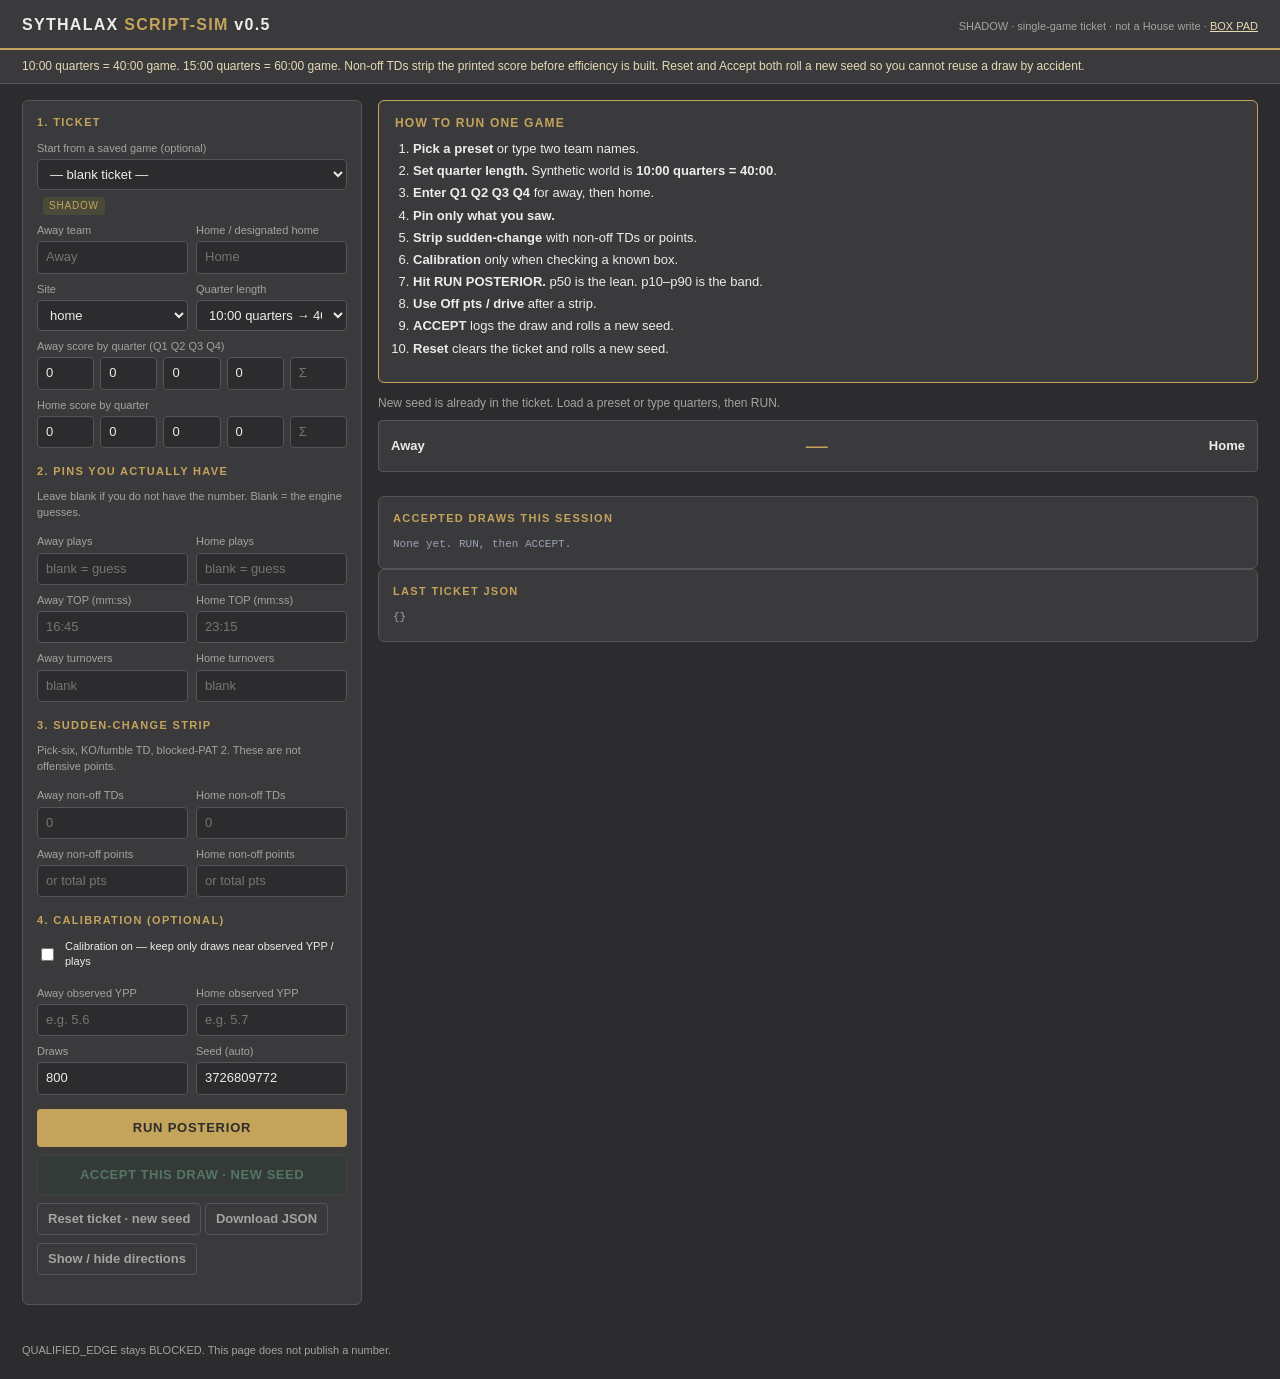
<file: index.html>
<!DOCTYPE html>
<html lang="en">
<head>
  <meta charset="utf-8" />
  <meta name="viewport" content="width=device-width, initial-scale=1" />
  <title>SYTHALAX Script-Sim v0.5</title>
  <link rel="stylesheet" href="app.css" />
</head>
<body>
  <header>
    <h1>SYTHALAX <span>SCRIPT-SIM</span> v0.5</h1>
    <div class="meta">SHADOW · single-game ticket · not a House write · <a href="box.html" style="color:#e6d9b4">BOX PAD</a></div>
  </header>
  <div class="banner">
    10:00 quarters = 40:00 game. 15:00 quarters = 60:00 game.
    Non-off TDs strip the printed score before efficiency is built.
    Reset and Accept both roll a new seed so you cannot reuse a draw by accident.
  </div>
  <div class="wrap">
    <aside class="panel">
      <h2>1. Ticket</h2>
      <label>Start from a saved game (optional)</label>
      <select id="preset"></select>
      <div style="margin-top:6px"><span id="preset-tag" class="tag shadow">SHADOW</span></div>
      <div class="row2">
        <div><label>Away team</label><input id="away" placeholder="Away" /></div>
        <div><label>Home / designated home</label><input id="home" placeholder="Home" /></div>
      </div>
      <div class="row2">
        <div>
          <label>Site</label>
          <select id="site">
            <option value="home">home</option>
            <option value="neutral">neutral</option>
            <option value="unknown">unknown</option>
          </select>
        </div>
        <div>
          <label>Quarter length</label>
          <select id="qlen">
            <option value="10">10:00 quarters → 40:00</option>
            <option value="15">15:00 quarters → 60:00</option>
          </select>
        </div>
      </div>
      <label>Away score by quarter (Q1 Q2 Q3 Q4)</label>
      <div class="qgrid">
        <input id="away_q1" type="number" value="0" />
        <input id="away_q2" type="number" value="0" />
        <input id="away_q3" type="number" value="0" />
        <input id="away_q4" type="number" value="0" />
        <input disabled placeholder="Σ" />
      </div>
      <label>Home score by quarter</label>
      <div class="qgrid">
        <input id="home_q1" type="number" value="0" />
        <input id="home_q2" type="number" value="0" />
        <input id="home_q3" type="number" value="0" />
        <input id="home_q4" type="number" value="0" />
        <input disabled placeholder="Σ" />
      </div>
      <h2 style="margin-top:16px">2. Pins you actually have</h2>
      <p class="hint">Leave blank if you do not have the number. Blank = the engine guesses.</p>
      <div class="row2">
        <div><label>Away plays</label><input id="away_plays" type="number" placeholder="blank = guess" /></div>
        <div><label>Home plays</label><input id="home_plays" type="number" placeholder="blank = guess" /></div>
      </div>
      <div class="row2">
        <div><label>Away TOP (mm:ss)</label><input id="away_top" placeholder="16:45" /></div>
        <div><label>Home TOP (mm:ss)</label><input id="home_top" placeholder="23:15" /></div>
      </div>
      <div class="row2">
        <div><label>Away turnovers</label><input id="away_to" type="number" placeholder="blank" /></div>
        <div><label>Home turnovers</label><input id="home_to" type="number" placeholder="blank" /></div>
      </div>
      <h2 style="margin-top:16px">3. Sudden-change strip</h2>
      <p class="hint">Pick-six, KO/fumble TD, blocked-PAT 2. These are not offensive points.</p>
      <div class="row2">
        <div><label>Away non-off TDs</label><input id="away_nonoff_td" type="number" placeholder="0" /></div>
        <div><label>Home non-off TDs</label><input id="home_nonoff_td" type="number" placeholder="0" /></div>
      </div>
      <div class="row2">
        <div><label>Away non-off points</label><input id="away_nonoff_pts" type="number" placeholder="or total pts" /></div>
        <div><label>Home non-off points</label><input id="home_nonoff_pts" type="number" placeholder="or total pts" /></div>
      </div>
      <h2 style="margin-top:16px">4. Calibration (optional)</h2>
      <label class="check"><input type="checkbox" id="calibration" /> Calibration on — keep only draws near observed YPP / plays</label>
      <div class="row2">
        <div><label>Away observed YPP</label><input id="away_ypp" type="number" step="0.1" placeholder="e.g. 5.6" /></div>
        <div><label>Home observed YPP</label><input id="home_ypp" type="number" step="0.1" placeholder="e.g. 5.7" /></div>
      </div>
      <div class="row2">
        <div><label>Draws</label><input id="draws" type="number" value="800" /></div>
        <div><label>Seed (auto)</label><input id="seed" type="number" /></div>
      </div>
      <button class="btn-run" id="run">RUN POSTERIOR</button>
      <button class="btn-accept" id="accept" disabled>ACCEPT THIS DRAW · NEW SEED</button>
      <button class="btn-ghost" id="clear">Reset ticket · new seed</button>
      <button class="btn-ghost" id="export">Download JSON</button>
      <button class="btn-ghost" id="help-toggle">Show / hide directions</button>
      <ul class="flags" id="flags"></ul>
    </aside>
    <main>
      <div class="howto open" id="howto">
        <h2>How to run one game</h2>
        <ol>
          <li><b>Pick a preset</b> or type two team names.</li>
          <li><b>Set quarter length.</b> Synthetic world is <b>10:00 quarters = 40:00</b>.</li>
          <li><b>Enter Q1 Q2 Q3 Q4</b> for away, then home.</li>
          <li><b>Pin only what you saw.</b></li>
          <li><b>Strip sudden-change</b> with non-off TDs or points.</li>
          <li><b>Calibration</b> only when checking a known box.</li>
          <li><b>Hit RUN POSTERIOR.</b> p50 is the lean. p10–p90 is the band.</li>
          <li><b>Use Off pts / drive</b> after a strip.</li>
          <li><b>ACCEPT</b> logs the draw and rolls a new seed.</li>
          <li><b>Reset</b> clears the ticket and rolls a new seed.</li>
        </ol>
      </div>
      <div class="status" id="status">New seed is already in the ticket. Load a preset or type quarters, then RUN.</div>
      <div class="scoreline" id="scoreline">
        <div class="team">Away</div>
        <div class="pts">—</div>
        <div class="team">Home</div>
      </div>
      <div class="kpis" id="kpis"></div>
      <div id="out"></div>
      <div class="panel">
        <h2>Accepted draws this session</h2>
        <pre id="accept-log" style="white-space:pre-wrap;color:#9aa3b5;font-size:11px;margin:0">None yet. RUN, then ACCEPT.</pre>
      </div>
      <div class="panel">
        <h2>Last ticket JSON</h2>
        <pre id="json-out" style="white-space:pre-wrap;color:#9aa3b5;font-size:11px;margin:0">{}</pre>
      </div>
    </main>
  </div>
  <footer>QUALIFIED_EDGE stays BLOCKED. This page does not publish a number.</footer>
  <script src="engine.js"></script>
  <script src="app.js"></script>
</body>
</html>
</file>
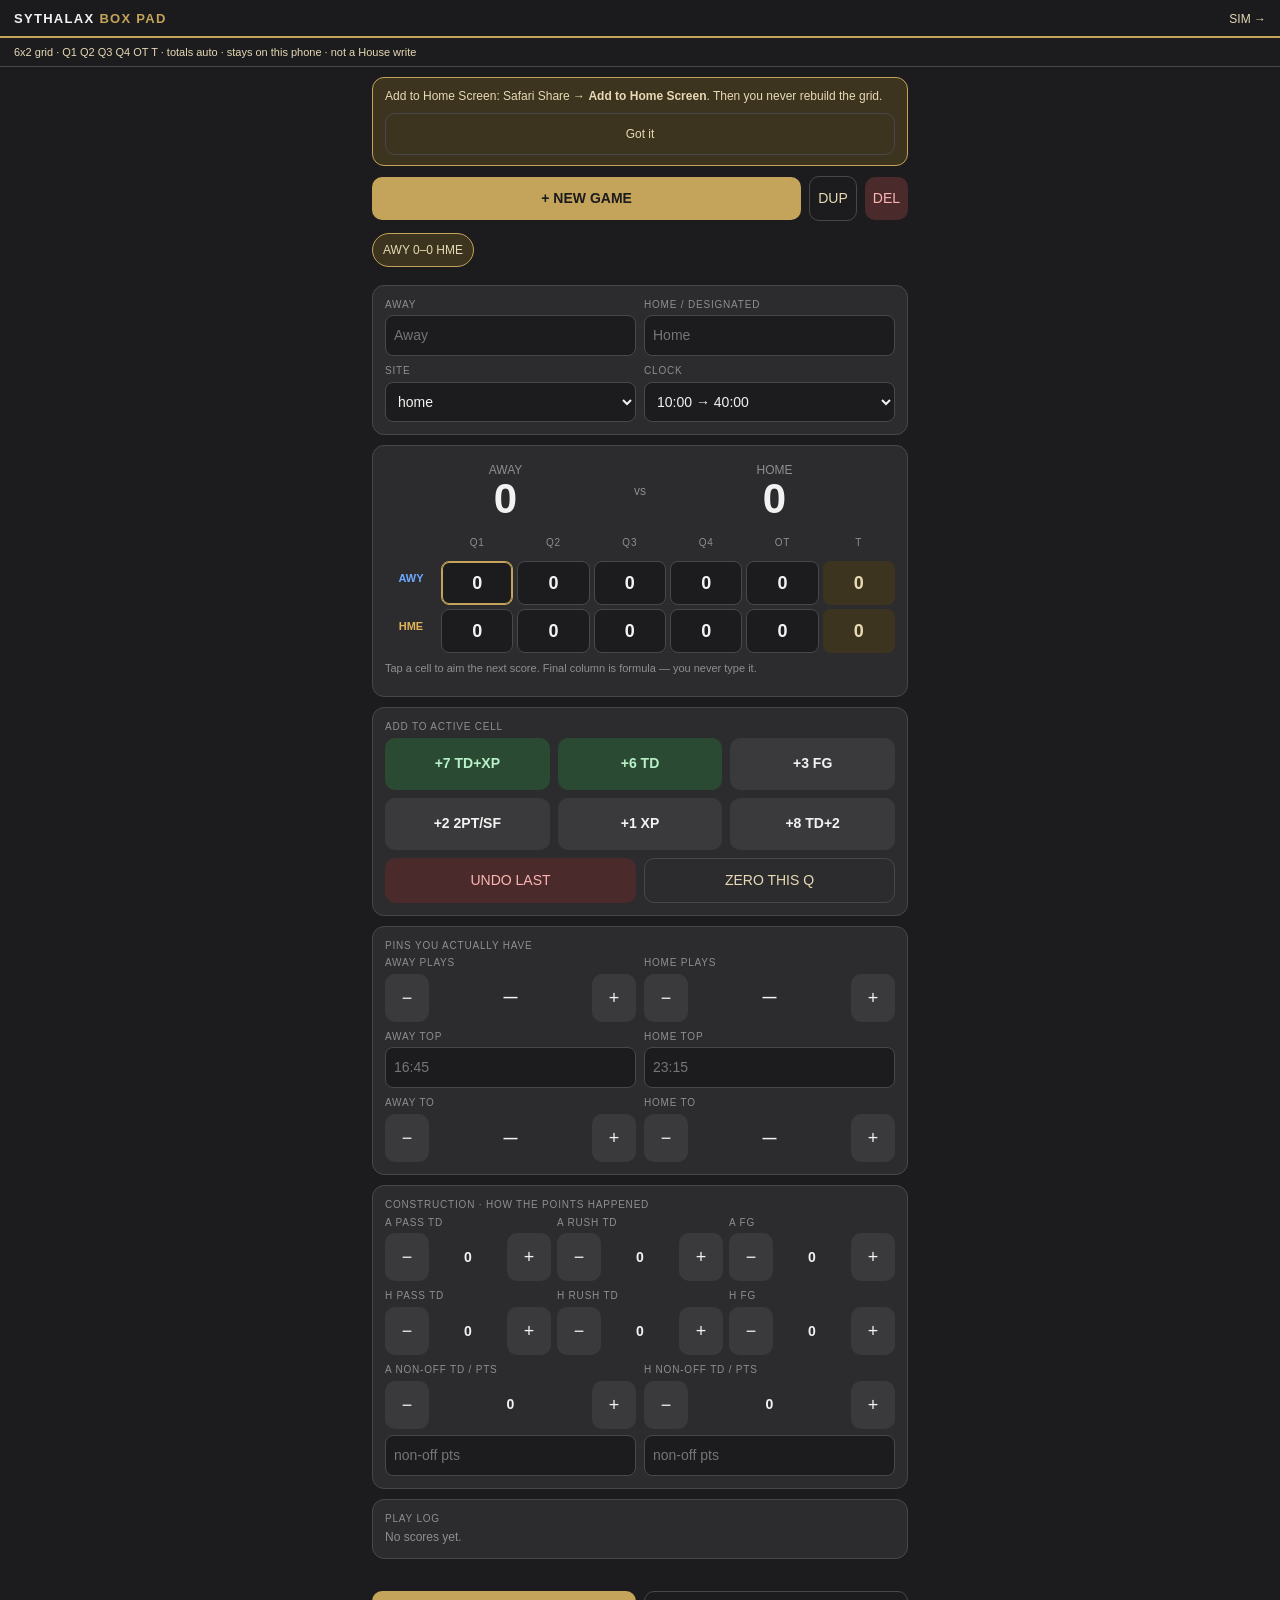
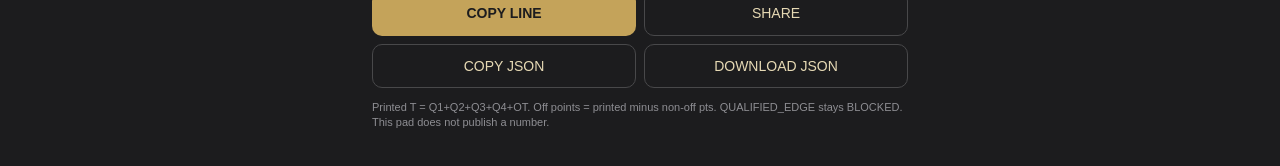
<file: box.html>
<!DOCTYPE html>
<html lang="en">
<head>
  <meta charset="utf-8" />
  <meta name="viewport" content="width=device-width, initial-scale=1, viewport-fit=cover" />
  <meta name="apple-mobile-web-app-capable" content="yes" />
  <meta name="mobile-web-app-capable" content="yes" />
  <meta name="apple-mobile-web-app-status-bar-style" content="black-translucent" />
  <meta name="apple-mobile-web-app-title" content="BOX PAD" />
  <meta name="theme-color" content="#1c1c1e" />
  <title>SYTHALAX BOX PAD</title>
  <style>
    :root {
      --bg: #1c1c1e;
      --panel: #2c2c2e;
      --panel2: #3a3a3c;
      --gold: #c4a35a;
      --gold2: #e6d9b4;
      --ink: #f2f2f2;
      --muted: #8e8e93;
      --line: #48484a;
      --away: #6ea8ff;
      --home: #e0b35a;
      --good: #7dcea0;
      --bad: #e07a7a;
    }
    * { box-sizing: border-box; -webkit-tap-highlight-color: transparent; }
    html, body {
      margin: 0;
      background: var(--bg);
      color: var(--ink);
      font: 14px/1.35 -apple-system, BlinkMacSystemFont, "Segoe UI", sans-serif;
    }
    body { padding: env(safe-area-inset-top) 0 env(safe-area-inset-bottom); }
    header {
      position: sticky; top: 0; z-index: 20;
      background: #1c1c1ee6;
      backdrop-filter: blur(10px);
      border-bottom: 2px solid var(--gold);
      padding: 10px 14px 8px;
      display: flex; justify-content: space-between; align-items: baseline; gap: 8px;
    }
    header h1 { margin: 0; font-size: 13px; letter-spacing: .1em; }
    header h1 span { color: var(--gold); }
    header a { color: var(--gold2); font-size: 12px; text-decoration: none; }
    .banner { color: var(--gold2); font-size: 11px; padding: 7px 14px; border-bottom: 1px solid var(--line); }
    .wrap { padding: 10px 12px 28px; max-width: 560px; margin: 0 auto; }
    .row { display: flex; gap: 8px; align-items: center; }
    .row2 { display: grid; grid-template-columns: 1fr 1fr; gap: 8px; }
    .row3 { display: grid; grid-template-columns: 1fr 1fr 1fr; gap: 6px; }
    label { display: block; color: var(--muted); font-size: 10px; letter-spacing: .08em; text-transform: uppercase; margin: 0 0 4px; }
    input, select {
      width: 100%; background: #1c1c1e; color: var(--ink);
      border: 1px solid var(--line); border-radius: 8px;
      padding: 10px 8px; font: inherit;
    }
    button {
      font: inherit; border: 0; border-radius: 10px;
      padding: 12px 8px; background: var(--panel2); color: var(--ink);
    }
    button:active { transform: scale(.97); opacity: .9; }
    .btn-gold { background: var(--gold); color: #1c1c1e; font-weight: 700; }
    .btn-ghost { background: transparent; border: 1px solid var(--line); color: var(--gold2); }
    .btn-bad { background: #4a2a2a; color: #ffb4b4; }
    .chips { display: flex; gap: 6px; overflow-x: auto; padding: 4px 0 8px; -webkit-overflow-scrolling: touch; }
    .chip {
      flex: 0 0 auto; padding: 8px 10px; border-radius: 999px;
      background: var(--panel); border: 1px solid var(--line);
      font-size: 12px; color: var(--ink);
    }
    .chip.on { border-color: var(--gold); background: #3d3420; color: var(--gold2); }
    .panel { background: var(--panel); border: 1px solid var(--line); border-radius: 12px; padding: 12px; margin: 10px 0; }
    .grid6 { display: grid; grid-template-columns: 52px repeat(6, 1fr); gap: 4px; align-items: stretch; }
    .ghead, .glab, .gcell, .gtot { text-align: center; border-radius: 8px; padding: 8px 0; font-variant-numeric: tabular-nums; }
    .ghead { color: var(--muted); font-size: 10px; letter-spacing: .08em; }
    .glab { font-size: 11px; font-weight: 700; padding: 10px 2px; }
    .glab.away { color: var(--away); }
    .glab.home { color: var(--home); }
    .gcell { background: #1c1c1e; border: 1px solid var(--line); font-size: 18px; font-weight: 650; min-height: 44px; }
    .gcell.on { border-color: var(--gold); box-shadow: 0 0 0 1px var(--gold) inset; }
    .gtot { background: #3d3420; color: var(--gold2); font-size: 18px; font-weight: 750; min-height: 44px; display: flex; align-items: center; justify-content: center; }
    .scorebig { display: grid; grid-template-columns: 1fr auto 1fr; gap: 8px; align-items: center; text-align: center; margin: 4px 0 8px; }
    .scorebig .nm { font-size: 12px; color: var(--muted); }
    .scorebig .pt { font-size: 42px; font-weight: 750; line-height: 1; font-variant-numeric: tabular-nums; }
    .scorebig .at { color: var(--muted); font-size: 12px; }
    .pad { display: grid; grid-template-columns: repeat(3, 1fr); gap: 8px; }
    .pad button { min-height: 52px; font-weight: 700; }
    .pad .td { background: #2b4a33; color: #b8f0c8; }
    .step { display: flex; align-items: center; gap: 6px; }
    .step button { min-width: 44px; min-height: 44px; font-size: 18px; }
    .step .val { flex: 1; text-align: center; font-variant-numeric: tabular-nums; font-weight: 650; }
    .log { max-height: 160px; overflow: auto; font-size: 12px; color: var(--muted); }
    .log div { padding: 4px 0; border-bottom: 1px solid #333; }
    .hint { color: var(--muted); font-size: 11px; margin: 0 0 8px; }
    .status { font-size: 12px; color: var(--gold2); min-height: 16px; margin: 6px 0; }
    .install { background: #3d3420; border: 1px solid var(--gold); color: var(--gold2); border-radius: 12px; padding: 10px 12px; font-size: 12px; margin-bottom: 10px; }
    .hidden { display: none; }
  </style>
</head>
<body>
  <header>
    <h1>SYTHALAX <span>BOX PAD</span></h1>
    <a href="index.html">SIM →</a>
  </header>
  <div class="banner">6x2 grid · Q1 Q2 Q3 Q4 OT T · totals auto · stays on this phone · not a House write</div>
  <div class="wrap">
    <div class="install" id="install">
      Add to Home Screen: Safari Share → <b>Add to Home Screen</b>. Then you never rebuild the grid.
      <button class="btn-ghost" style="margin-top:8px;width:100%" id="hide-install">Got it</button>
    </div>
    <div class="row" style="margin-bottom:8px">
      <button class="btn-gold" id="new-game" style="flex:1">+ NEW GAME</button>
      <button class="btn-ghost" id="dup">DUP</button>
      <button class="btn-bad" id="del">DEL</button>
    </div>
    <div class="chips" id="chips"></div>
    <div class="panel">
      <div class="row2">
        <div><label>Away</label><input id="away" placeholder="Away" /></div>
        <div><label>Home / designated</label><input id="home" placeholder="Home" /></div>
      </div>
      <div class="row2" style="margin-top:8px">
        <div>
          <label>Site</label>
          <select id="site">
            <option value="home">home</option>
            <option value="neutral">neutral</option>
            <option value="unknown">unknown</option>
          </select>
        </div>
        <div>
          <label>Clock</label>
          <select id="qlen">
            <option value="10">10:00 → 40:00</option>
            <option value="15">15:00 → 60:00</option>
          </select>
        </div>
      </div>
    </div>
    <div class="panel">
      <div class="scorebig">
        <div>
          <div class="nm" id="away-nm">AWAY</div>
          <div class="pt" id="away-pt">0</div>
        </div>
        <div class="at">vs</div>
        <div>
          <div class="nm" id="home-nm">HOME</div>
          <div class="pt" id="home-pt">0</div>
        </div>
      </div>
      <div class="grid6" id="grid"></div>
      <p class="hint" style="margin-top:8px">Tap a cell to aim the next score. Final column is formula — you never type it.</p>
    </div>
    <div class="panel">
      <label>Add to active cell</label>
      <div class="pad">
        <button class="td" data-add="7" data-tag="TD+XP">+7 TD+XP</button>
        <button class="td" data-add="6" data-tag="TD">+6 TD</button>
        <button data-add="3" data-tag="FG">+3 FG</button>
        <button data-add="2" data-tag="2PT/SF">+2 2PT/SF</button>
        <button data-add="1" data-tag="XP">+1 XP</button>
        <button data-add="8" data-tag="TD+2">+8 TD+2</button>
      </div>
      <div class="row2" style="margin-top:8px">
        <button class="btn-bad" id="undo">UNDO LAST</button>
        <button class="btn-ghost" id="zero-q">ZERO THIS Q</button>
      </div>
    </div>
    <div class="panel">
      <label>Pins you actually have</label>
      <div class="row2">
        <div>
          <label>Away plays</label>
          <div class="step">
            <button data-step="away_plays" data-d="-1">−</button>
            <div class="val" id="away_plays">—</div>
            <button data-step="away_plays" data-d="1">+</button>
          </div>
        </div>
        <div>
          <label>Home plays</label>
          <div class="step">
            <button data-step="home_plays" data-d="-1">−</button>
            <div class="val" id="home_plays">—</div>
            <button data-step="home_plays" data-d="1">+</button>
          </div>
        </div>
      </div>
      <div class="row2" style="margin-top:8px">
        <div><label>Away TOP</label><input id="away_top" placeholder="16:45" inputmode="numeric" /></div>
        <div><label>Home TOP</label><input id="home_top" placeholder="23:15" inputmode="numeric" /></div>
      </div>
      <div class="row2" style="margin-top:8px">
        <div>
          <label>Away TO</label>
          <div class="step">
            <button data-step="away_to" data-d="-1">−</button>
            <div class="val" id="away_to">—</div>
            <button data-step="away_to" data-d="1">+</button>
          </div>
        </div>
        <div>
          <label>Home TO</label>
          <div class="step">
            <button data-step="home_to" data-d="-1">−</button>
            <div class="val" id="home_to">—</div>
            <button data-step="home_to" data-d="1">+</button>
          </div>
        </div>
      </div>
    </div>
    <div class="panel">
      <label>Construction · how the points happened</label>
      <div class="row3">
        <div>
          <label>A pass TD</label>
          <div class="step"><button data-step="away_pass_td" data-d="-1">−</button><div class="val" id="away_pass_td">0</div><button data-step="away_pass_td" data-d="1">+</button></div>
        </div>
        <div>
          <label>A rush TD</label>
          <div class="step"><button data-step="away_rush_td" data-d="-1">−</button><div class="val" id="away_rush_td">0</div><button data-step="away_rush_td" data-d="1">+</button></div>
        </div>
        <div>
          <label>A FG</label>
          <div class="step"><button data-step="away_fg" data-d="-1">−</button><div class="val" id="away_fg">0</div><button data-step="away_fg" data-d="1">+</button></div>
        </div>
      </div>
      <div class="row3" style="margin-top:8px">
        <div>
          <label>H pass TD</label>
          <div class="step"><button data-step="home_pass_td" data-d="-1">−</button><div class="val" id="home_pass_td">0</div><button data-step="home_pass_td" data-d="1">+</button></div>
        </div>
        <div>
          <label>H rush TD</label>
          <div class="step"><button data-step="home_rush_td" data-d="-1">−</button><div class="val" id="home_rush_td">0</div><button data-step="home_rush_td" data-d="1">+</button></div>
        </div>
        <div>
          <label>H FG</label>
          <div class="step"><button data-step="home_fg" data-d="-1">−</button><div class="val" id="home_fg">0</div><button data-step="home_fg" data-d="1">+</button></div>
        </div>
      </div>
      <div class="row2" style="margin-top:8px">
        <div>
          <label>A non-off TD / pts</label>
          <div class="step"><button data-step="away_nonoff_td" data-d="-1">−</button><div class="val" id="away_nonoff_td">0</div><button data-step="away_nonoff_td" data-d="1">+</button></div>
          <input id="away_nonoff_pts" type="number" placeholder="non-off pts" style="margin-top:6px" />
        </div>
        <div>
          <label>H non-off TD / pts</label>
          <div class="step"><button data-step="home_nonoff_td" data-d="-1">−</button><div class="val" id="home_nonoff_td">0</div><button data-step="home_nonoff_td" data-d="1">+</button></div>
          <input id="home_nonoff_pts" type="number" placeholder="non-off pts" style="margin-top:6px" />
        </div>
      </div>
    </div>
    <div class="panel">
      <label>Play log</label>
      <div class="log" id="log">No scores yet.</div>
    </div>
    <div class="status" id="status"></div>
    <div class="row2">
      <button class="btn-gold" id="copy">COPY LINE</button>
      <button class="btn-ghost" id="share">SHARE</button>
    </div>
    <div class="row2" style="margin-top:8px">
      <button class="btn-ghost" id="json">COPY JSON</button>
      <button class="btn-ghost" id="dl">DOWNLOAD JSON</button>
    </div>
    <p class="hint" style="margin-top:12px">
      Printed T = Q1+Q2+Q3+Q4+OT. Off points = printed minus non-off pts.
      QUALIFIED_EDGE stays BLOCKED. This pad does not publish a number.
    </p>
  </div>
<script src="boxpad.js"></script>
</body>
</html>
</file>
<file: app.css>
:root {
  --navy: #3a3a3c;
  --navy-2: #2c2c2e;
  --gold: #c4a35a;
  --gold-2: #e6d9b4;
  --ink: #ececec;
  --muted: #a3a3a3;
  --line: #555557;
  --good: #7dcea0;
  --bad: #e07a7a;
  --amber: #e0b35a;
  --panel: #3a3a3c;
}
* { box-sizing: border-box; }
html, body {
  margin: 0;
  background: var(--navy-2);
  color: var(--ink);
  font: 13px/1.4 "IBM Plex Sans", "Segoe UI", sans-serif;
}
header {
  background: var(--navy);
  border-bottom: 2px solid var(--gold);
  padding: 14px 22px 12px;
  display: flex;
  justify-content: space-between;
  align-items: baseline;
  gap: 16px;
}
header h1 {
  margin: 0;
  font-size: 16px;
  letter-spacing: 0.08em;
  font-weight: 650;
}
header h1 span { color: var(--gold); }
header .meta { color: var(--muted); font-size: 11px; }
.banner {
  background: #3a3a3c;
  color: var(--gold-2);
  padding: 8px 22px;
  font-size: 12px;
  border-bottom: 1px solid #555557;
}
.wrap {
  display: grid;
  grid-template-columns: 340px 1fr;
  gap: 16px;
  padding: 16px 22px 28px;
}
@media (max-width: 980px) {
  .wrap { grid-template-columns: 1fr; }
}
.panel {
  background: var(--panel);
  border: 1px solid var(--line);
  border-radius: 6px;
  padding: 14px 14px 16px;
}
.panel h2 {
  margin: 0 0 10px;
  font-size: 11px;
  letter-spacing: 0.12em;
  color: var(--gold);
  text-transform: uppercase;
}
label { display: block; color: var(--muted); font-size: 11px; margin: 8px 0 3px; }
input, select, textarea {
  width: 100%;
  background: var(--navy-2);
  color: var(--ink);
  border: 1px solid var(--line);
  border-radius: 4px;
  padding: 6px 8px;
  font: inherit;
}
.row2 {
  display: grid;
  grid-template-columns: 1fr 1fr;
  gap: 8px;
}
.qgrid {
  display: grid;
  grid-template-columns: repeat(5, 1fr);
  gap: 6px;
}
button {
  cursor: pointer;
  border: 0;
  border-radius: 4px;
  font: inherit;
  font-weight: 650;
}
.btn-run {
  width: 100%;
  margin-top: 14px;
  background: var(--gold);
  color: var(--navy-2);
  padding: 10px;
  letter-spacing: 0.06em;
}
.btn-run:hover { filter: brightness(1.08); }
.btn-ghost {
  background: transparent;
  color: var(--muted);
  border: 1px solid var(--line);
  padding: 6px 10px;
  margin-top: 8px;
}
table {
  width: 100%;
  border-collapse: collapse;
  font-variant-numeric: tabular-nums;
}
th, td {
  padding: 6px 8px;
  border-bottom: 1px solid var(--line);
  text-align: right;
}
th:first-child, td:first-child { text-align: left; }
th { color: var(--gold); font-size: 11px; font-weight: 650; }
.tag {
  display: inline-block;
  font-size: 10px;
  letter-spacing: 0.08em;
  padding: 2px 6px;
  border-radius: 3px;
  margin-left: 6px;
}
.tag.shadow { background: #4a4a3a; color: var(--gold); }
.tag.operated { background: #2a3a30; color: var(--good); }
.tag.ea { background: #3a3a44; color: #c9b4e8; }
.tag.anomaly { background: #4a2a2a; color: var(--bad); }
.flags { margin-top: 10px; }
.flags li { margin: 4px 0; color: var(--gold-2); }
.scoreline {
  display: flex;
  justify-content: space-between;
  align-items: center;
  background: var(--navy);
  border: 1px solid var(--line);
  padding: 10px 12px;
  margin-bottom: 12px;
  border-radius: 4px;
}
.scoreline .team { font-weight: 650; }
.scoreline .pts { font-size: 22px; color: var(--gold); }
.kpis {
  display: grid;
  grid-template-columns: repeat(4, 1fr);
  gap: 8px;
  margin-bottom: 12px;
}
.kpi {
  background: var(--navy);
  border: 1px solid var(--line);
  padding: 8px;
  border-radius: 4px;
}
.kpi .k { color: var(--muted); font-size: 10px; letter-spacing: 0.08em; }
.kpi .v { font-size: 16px; font-weight: 650; margin-top: 2px; }
.status { color: var(--muted); font-size: 12px; margin-bottom: 8px; }
footer {
  padding: 10px 22px 20px;
  color: var(--muted);
  font-size: 11px;
}
.hint { color: var(--muted); font-size: 11px; margin: 0 0 6px; }
.check { display: flex; align-items: center; gap: 8px; color: var(--ink); margin: 8px 0; }
.check input { width: auto; }
.btn-accept {
  width: 100%;
  margin-top: 8px;
  background: #2a3a30;
  color: var(--good);
  padding: 10px;
  letter-spacing: 0.04em;
  border: 1px solid #3a5a44;
}
.btn-accept:disabled { opacity: 0.4; cursor: not-allowed; }
.howto {
  display: none;
  background: var(--panel);
  border: 1px solid var(--gold);
  border-radius: 6px;
  padding: 14px 16px;
  margin-bottom: 12px;
}
.howto.open { display: block; }
.howto h2 {
  color: var(--gold);
  font-size: 12px;
  letter-spacing: 0.1em;
  text-transform: uppercase;
  margin: 0 0 8px;
}
.howto ol, .howto ul { margin: 0 0 10px; padding-left: 18px; }
.howto li { margin: 4px 0; }
.muted { color: var(--muted); font-size: 11px; }
</file>
